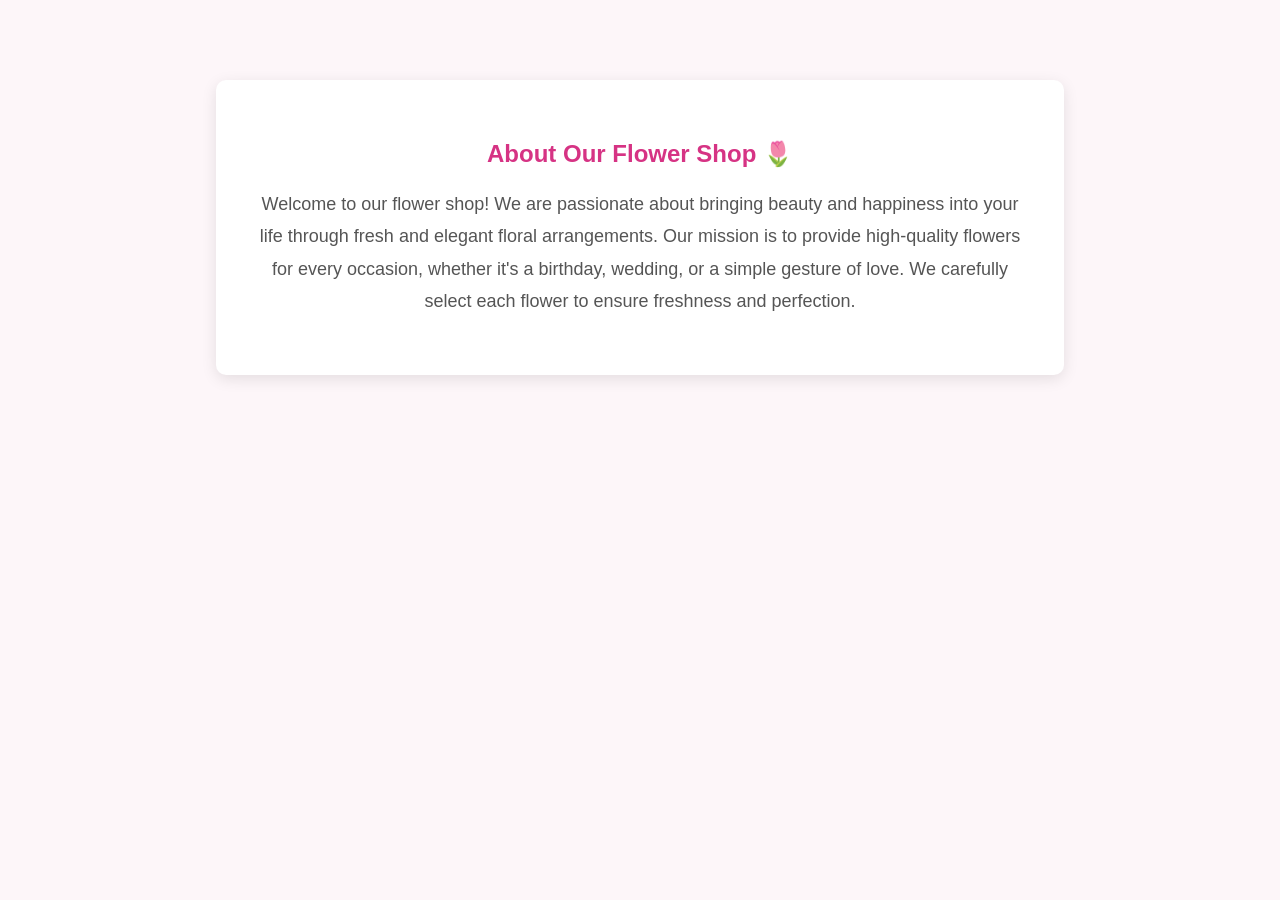
<file: about.html>
<!DOCTYPE html>
<html lang="en">
<head>
    <meta charset="UTF-8">
    <title>About Us - Flowers</title>
    <link rel="stylesheet" href="style.css">
    <style>
        body {
            font-family: Arial, sans-serif;
            background-color: #fdf6f9;
            margin: 0;
            padding: 0;
        }

        .about-container {
            width: 60%;
            margin: 80px auto;
            background: white;
            padding: 40px;
            border-radius: 10px;
            box-shadow: 0 4px 15px rgba(0,0,0,0.1);
        }

        h2 {
            text-align: center;
            color: #d63384;
        }

        p {
            font-size: 18px;
            line-height: 1.8;
            color: #555;
            text-align: center;
        }
    </style>
</head>
<body>

    <div class="about-container">
        <h2>About Our Flower Shop 🌷</h2>

        <p>
            Welcome to our flower shop! We are passionate about bringing beauty and happiness 
            into your life through fresh and elegant floral arrangements. 
            Our mission is to provide high-quality flowers for every occasion, 
            whether it's a birthday, wedding, or a simple gesture of love. 
            We carefully select each flower to ensure freshness and perfection.
        </p>
    </div>

</body>
</html>
</file>
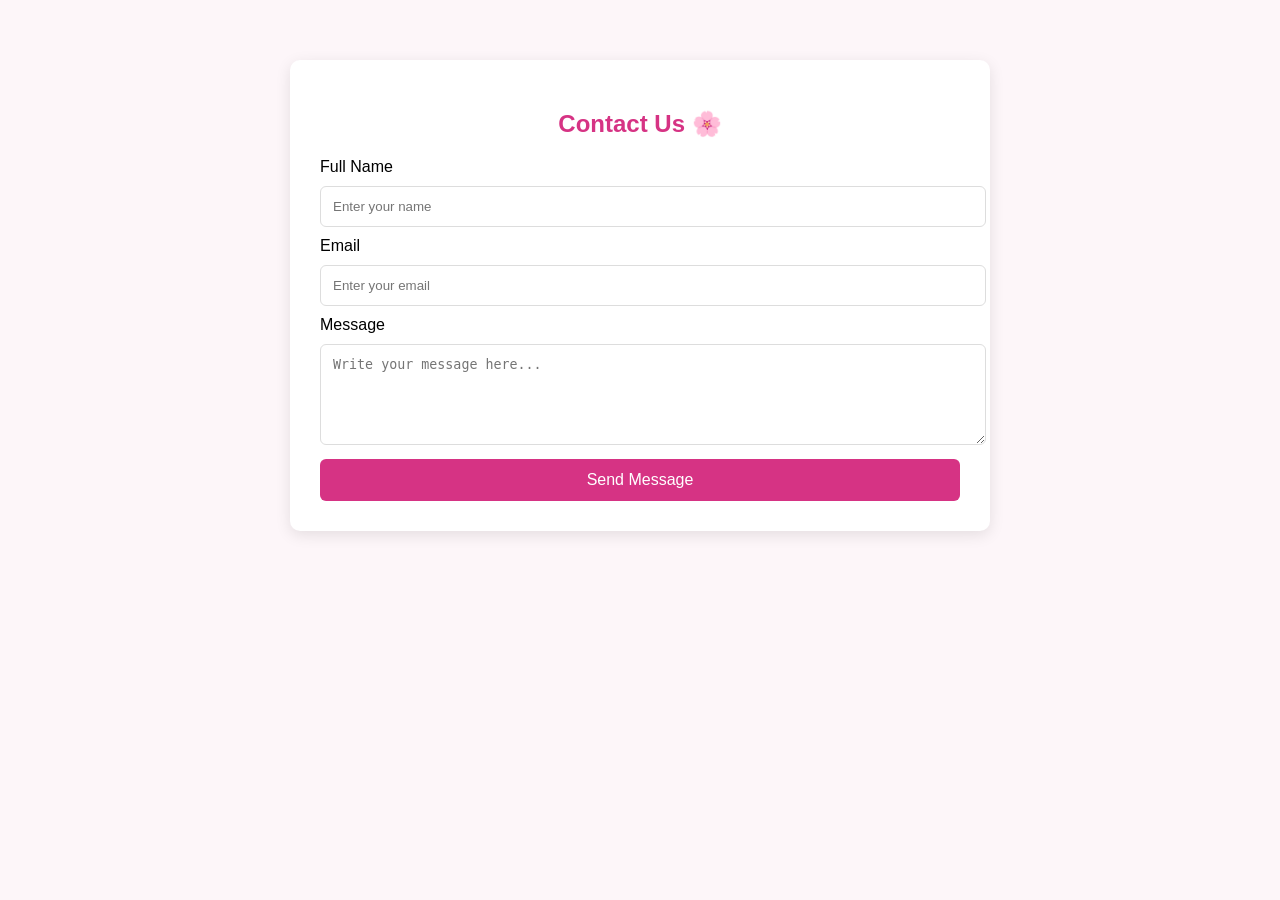
<file: contact.html>
<!DOCTYPE html>
<html lang="en">
<head>
    <meta charset="UTF-8">
    <title>Contact Us - Flowers</title>
    <link rel="stylesheet" href="style.css">
    <style>
        body {
            font-family: Arial, sans-serif;
            background-color: #fdf6f9;
            margin: 0;
            padding: 0;
        }

        .contact-container {
            width: 50%;
            margin: 60px auto;
            background: white;
            padding: 30px;
            border-radius: 10px;
            box-shadow: 0 4px 15px rgba(0,0,0,0.1);
        }

        h2 {
            text-align: center;
            color: #d63384;
        }

        input, textarea {
            width: 100%;
            padding: 12px;
            margin: 10px 0;
            border: 1px solid #ddd;
            border-radius: 6px;
        }

        button {
            width: 100%;
            padding: 12px;
            background-color: #d63384;
            color: white;
            border: none;
            border-radius: 6px;
            cursor: pointer;
            font-size: 16px;
        }

        button:hover {
            background-color: #b0256b;
        }
    </style>
</head>
<body>

    <div class="contact-container">
        <h2>Contact Us 🌸</h2>

        <form>
            <label>Full Name</label>
            <input type="text" placeholder="Enter your name" required>

            <label>Email</label>
            <input type="email" placeholder="Enter your email" required>

            <label>Message</label>
            <textarea rows="5" placeholder="Write your message here..." required></textarea>

            <button type="submit">Send Message</button>
        </form>
    </div>

</body>
</html>
</file>
<file: style.css>
:root {
    --primary-color: #ff56cc;
    --secondary-color: #60214d;
}

html {
    scroll-behavior: smooth;
    font-family: 'Segoe UI', Tahoma, Geneva, Verdana, sans-serif;
}

nav {
    display: flex;
    justify-content: space-around;
    align-items: center;
    background-color: white;
}

nav .logo {
    color: var(--primary-color);
}

nav ul {
    display: flex;
    gap: 40px;
    align-items: center;
    justify-content: space-between;
    list-style: none;
}

nav ul a {
    text-decoration: none;
    color: black;
    font-weight: bold;
    font-size: large;
}



.btn {
    background-color: var(--primary-color);
    color: white;
    padding: 10px 30px;
    border: none;
    border-radius: 5px;
    font-size: 1.2rem;
    cursor: pointer;

}

main {
    height: 90vh;
    display: flex;
    justify-content: center;
    align-items: center;
    flex-direction: column;
    gap: 20px;
    background-image: linear-gradient(rgba(255, 255, 255, 0.4), rgba(255, 255, 255, 0.4)), url('./flowers.jpeg');
    background-repeat: no-repeat;
    background-position: center center;
    background-size: cover;
}

main h2 {
    font-size: 3.5rem;
    color: var(--secondary-color);
}
</file>
